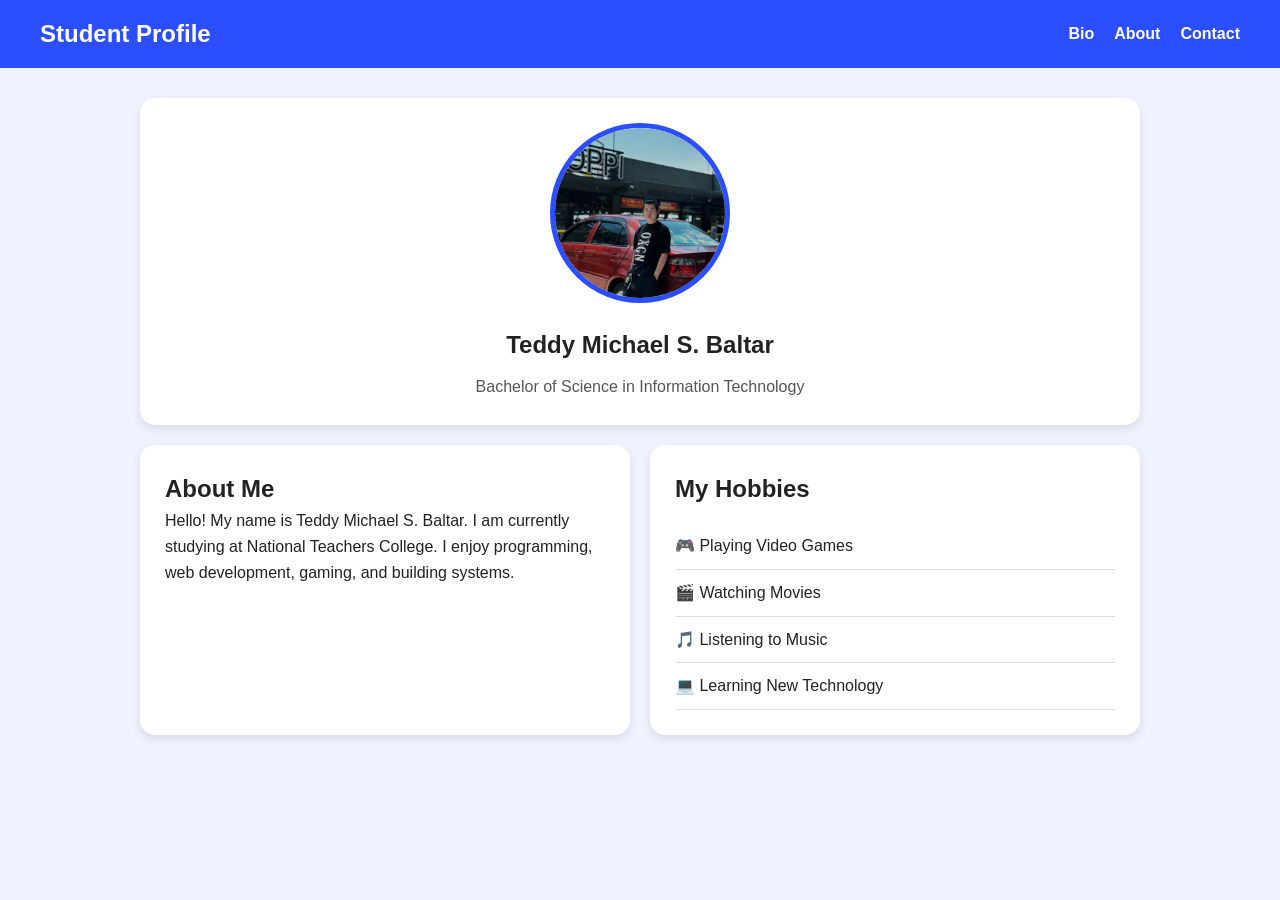
<file: index.html>
<!DOCTYPE html>
<html lang="en">
<head>
    <meta charset="UTF-8">
    <meta name="viewport" content="width=device-width, initial-scale=1.0">

    <title>Student Profile - Bio</title>

    <link rel="stylesheet" href="style.css">
</head>

<body>

<header>
    <nav class="navbar">

        <h2 class="logo">Student Profile</h2>

        <div class="nav-links">
            <a href="index.html">Bio</a>
            <a href="about.html">About</a>
            <a href="contact.html">Contact</a>
        </div>

    </nav>
</header>

<main class="container">

    <section class="card hero-card">

        <img src="images/profile.jpg"
             alt="Profile of Teddy Michael S. Baltar"
             class="profile-img">

        <h1>Teddy Michael S. Baltar</h1>

        <p class="course">
            Bachelor of Science in Information Technology
        </p>

    </section>

    <section class="card">

        <h2>About Me</h2>

        <p>
            Hello! My name is Teddy Michael S. Baltar.
            I am currently studying at National Teachers College.
            I enjoy programming, web development,
            gaming, and building systems.
        </p>

    </section>

    <section class="card">

        <h2>My Hobbies</h2>

        <ul class="list">
            <li>🎮 Playing Video Games</li>
            <li>🎬 Watching Movies</li>
            <li>🎵 Listening to Music</li>
            <li>💻 Learning New Technology</li>
        </ul>

    </section>

</main>

</body>
</html>
</file>
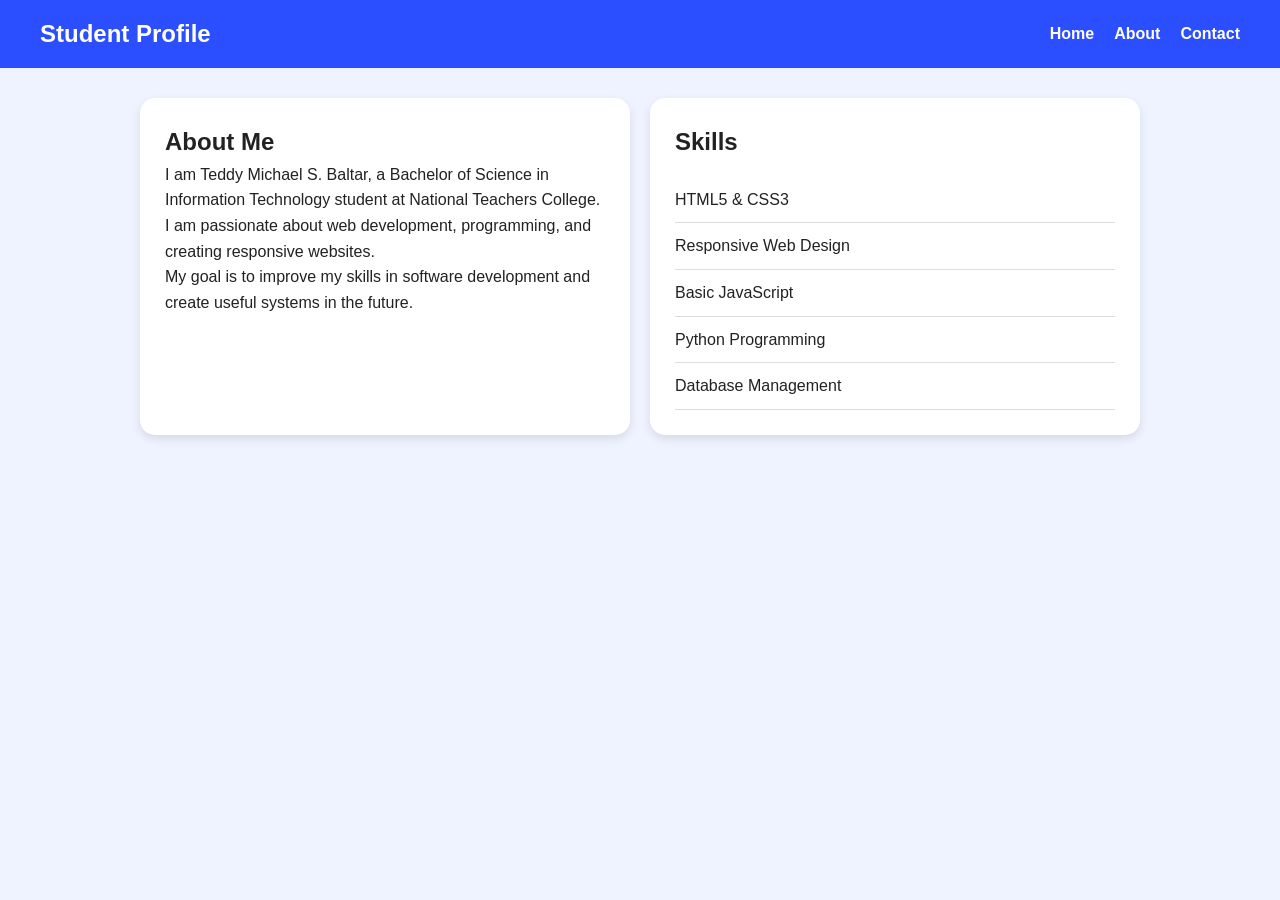
<file: about.html>
<!DOCTYPE html>
<html lang="en">
<head>
    <meta charset="UTF-8">
    <meta name="viewport" content="width=device-width, initial-scale=1.0">

    <title>Student Profile - About</title>

    <link rel="stylesheet" href="style.css">
</head>

<body>

<header>
    <nav class="navbar">

        <h2 class="logo">Student Profile</h2>

        <div class="nav-links">
            <a href="index.html">Home</a>
            <a href="about.html">About</a>
            <a href="contact.html">Contact</a>
        </div>

    </nav>
</header>

<main class="container">

    <section class="card">

        <h1>About Me</h1>

        <p>
            I am Teddy Michael S. Baltar, a Bachelor of Science
            in Information Technology student at National Teachers College.
        </p>

        <p>
            I am passionate about web development,
            programming, and creating responsive websites.
        </p>

        <p>
            My goal is to improve my skills in software
            development and create useful systems in the future.
        </p>

    </section>

    <section class="card">

        <h2>Skills</h2>

        <ul class="list">
            <li>HTML5 & CSS3</li>
            <li>Responsive Web Design</li>
            <li>Basic JavaScript</li>
            <li>Python Programming</li>
            <li>Database Management</li>
        </ul>

    </section>

</main>

</body>
</html>
</file>
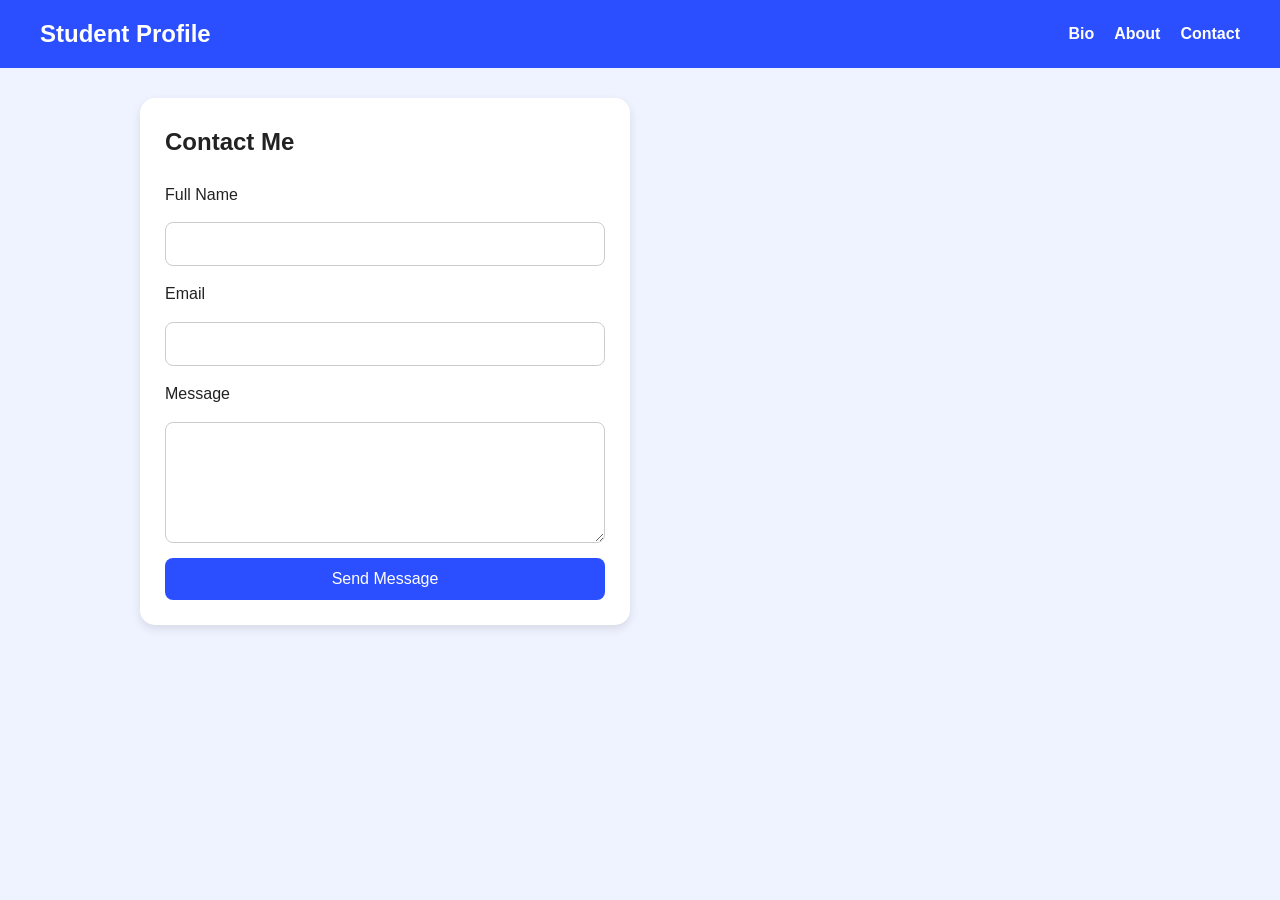
<file: contact.html>
<!DOCTYPE html>
<html lang="en">
<head>
    <meta charset="UTF-8">
    <meta name="viewport" content="width=device-width, initial-scale=1.0">

    <title>Student Profile - Contact</title>

    <link rel="stylesheet" href="style.css">
</head>

<body>

<header>
    <nav class="navbar">

        <h2 class="logo">Student Profile</h2>

        <div class="nav-links">
            <a href="index.html">Bio</a>
            <a href="contact.html">About</a>
            <a href="contact.html">Contact</a>
        </div>

    </nav>
</header>

<main class="container">

    <section class="card">

        <h1>Contact Me</h1>

        <form>

            <label for="fullname">Full Name</label>
            <input type="text" id="fullname" required>

            <label for="email">Email</label>
            <input type="email" id="email" required>

            <label for="message">Message</label>
            <textarea id="message"
                      rows="5"
                      minlength="20"
                      required></textarea>

            <button type="submit">Send Message</button>

        </form>

    </section>

</main>


</body>
</html>
</file>
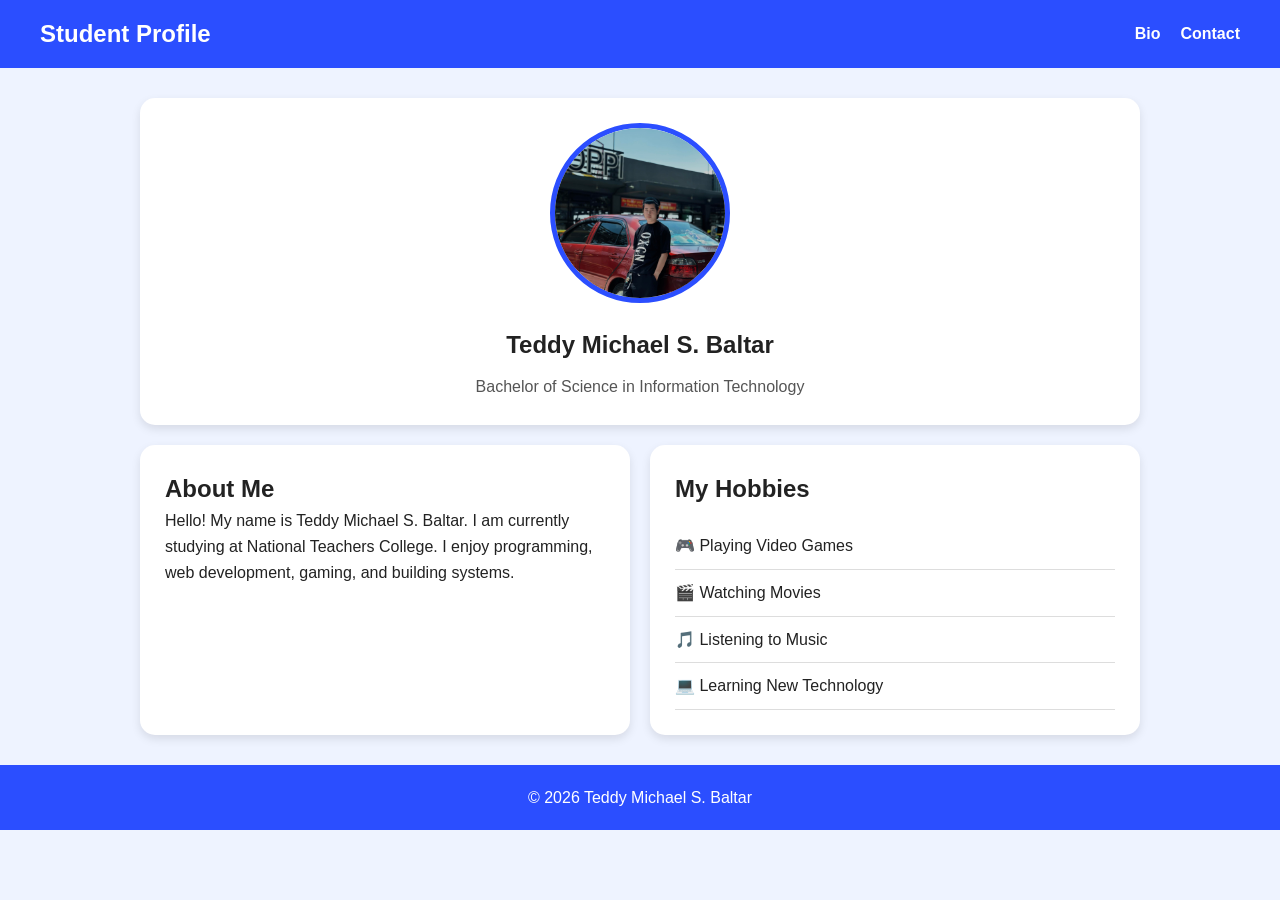
<file: index (2).html>
<!DOCTYPE html>
<html lang="en">
<head>
    <meta charset="UTF-8">
    <meta name="viewport" content="width=device-width, initial-scale=1.0">

    <title>Student Profile - Bio</title>

    <link rel="stylesheet" href="style.css">
</head>

<body>

<header>
    <nav class="navbar">

        <h2 class="logo">Student Profile</h2>

        <div class="nav-links">
            <a href="index.html">Bio</a>
            <a href="contact.html">Contact</a>
        </div>

    </nav>
</header>

<main class="container">

    <section class="card hero-card">

        <img src="images/profile.jpg"
             alt="Profile of Teddy Michael S. Baltar"
             class="profile-img">

        <h1>Teddy Michael S. Baltar</h1>

        <p class="course">
            Bachelor of Science in Information Technology
        </p>

    </section>

    <section class="card">

        <h2>About Me</h2>

        <p>
            Hello! My name is Teddy Michael S. Baltar.
            I am currently studying at National Teachers College.
            I enjoy programming, web development,
            gaming, and building systems.
        </p>

    </section>

    <section class="card">

        <h2>My Hobbies</h2>

        <ul class="list">
            <li>🎮 Playing Video Games</li>
            <li>🎬 Watching Movies</li>
            <li>🎵 Listening to Music</li>
            <li>💻 Learning New Technology</li>
        </ul>

    </section>

</main>

<footer>
    <p>© 2026 Teddy Michael S. Baltar</p>
</footer>

</body>
</html>
</file>
<file: style.css>
/* RESET */

* {
    margin: 0;
    padding: 0;
    box-sizing: border-box;
}

/* BODY */

body {
    font-family: Arial, sans-serif;
    background: #eef3ff;
    color: #222;
    line-height: 1.6;
}

/* NAVBAR */

.navbar {
    display: flex;
    justify-content: space-between;
    align-items: center;
    background: #2b4eff;
    padding: 15px 40px;
    flex-wrap: wrap;
}

.logo {
    color: white;
    font-size: 24px;
}

.nav-links {
    display: flex;
    gap: 20px;
}

.nav-links a {
    color: white;
    text-decoration: none;
    font-weight: bold;
    transition: 0.3s;
}

.nav-links a:hover {
    opacity: 0.8;
}

/* CONTAINER */

.container {
    width: 90%;
    max-width: 1000px;
    margin: 30px auto;

    display: grid;
    grid-template-columns: 1fr;
    gap: 20px;
}

/* CARD */

.card {
    background: white;
    padding: 25px;
    border-radius: 15px;
    box-shadow: 0 4px 10px rgba(0,0,0,0.1);
}

/* HERO CARD */

.hero-card {
    text-align: center;
}

/* PROFILE IMAGE */

.profile-img {
    width: 180px;
    height: 180px;
    object-fit: cover;
    border-radius: 50%;
    border: 5px solid #2b4eff;
    margin-bottom: 15px;
}

/* COURSE */

.course {
    color: #555;
    margin-top: 10px;
}

/* LIST */

.list {
    list-style: none;
    margin-top: 15px;
}

.list li {
    padding: 10px 0;
    border-bottom: 1px solid #ddd;
}

/* FORM */

form {
    display: flex;
    flex-direction: column;
    gap: 15px;
    margin-top: 20px;
}

input,
textarea {
    padding: 12px;
    border: 1px solid #ccc;
    border-radius: 8px;
    font-size: 16px;
}

input:focus,
textarea:focus {
    outline: none;
    border-color: #2b4eff;
}

/* BUTTON */

button {
    background: #2b4eff;
    color: white;
    padding: 12px;
    border: none;
    border-radius: 8px;
    cursor: pointer;
    font-size: 16px;
    transition: 0.3s;
}

button:hover {
    background: #1f3ad8;
}

/* FOOTER */

footer {
    text-align: center;
    padding: 20px;
    background: #2b4eff;
    color: white;
    margin-top: 30px;
}

/* TABLET */

@media (min-width: 768px) {

    .container {
        grid-template-columns: repeat(2, 1fr);
    }

    .hero-card {
        grid-column: span 2;
    }
}

/* MOBILE */

@media (max-width: 600px) {

    .navbar {
        flex-direction: column;
        gap: 10px;
        text-align: center;
    }

    .nav-links {
        flex-direction: column;
    }

    .profile-img {
        width: 140px;
        height: 140px;
    }
}
</file>
